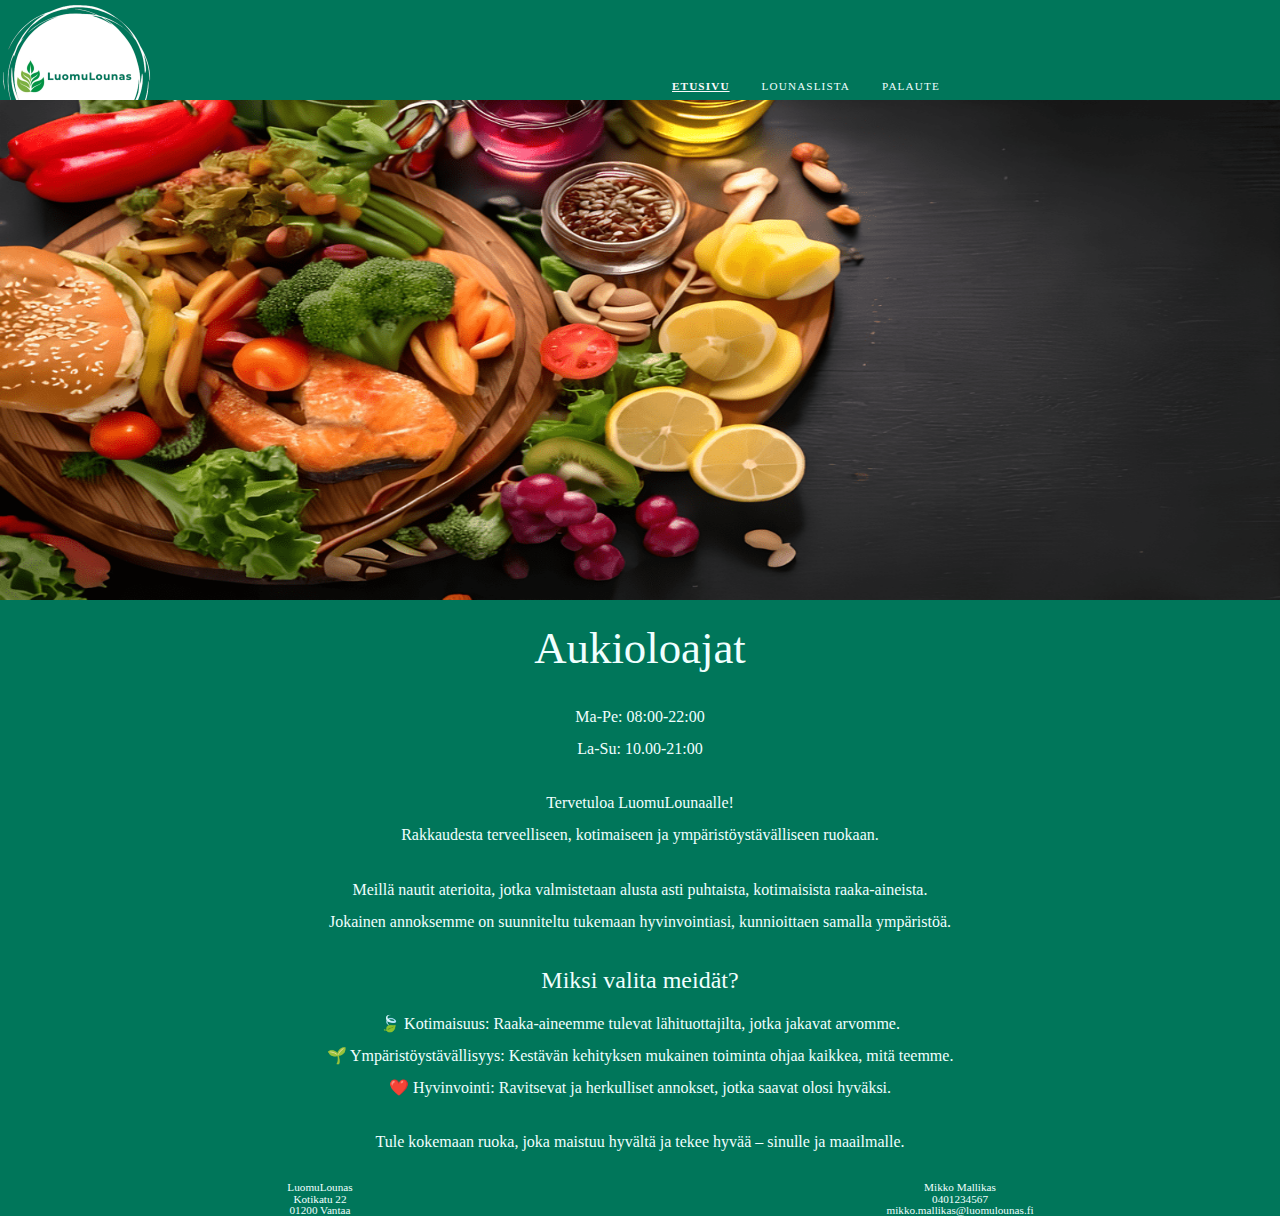
<file: index.html>
<!DOCTYPE html>
<html lang="fi">
<head>
<meta charset="UTF-8">
<meta name="viewport" content="width=device-width, initial-scale=1.0">
<title>LuomuLounas</title>
<link href="styles/reset.css" rel="stylesheet" type ="text/css">
<link href="styles/layout.css" rel="stylesheet" type="text/css">
</head>

<body>
<div class="page-container">

    <header> <!-- Sivuston yläosa, joka pysyy samanlaisena eri sivustoille siirryttäessä. -->

        <div id="logo"><img src="styles/images/logo_sml.png" alt="LuomuLounas logo"><h1>LuomuLounas</h1></div>
        <nav>
            <ul>
                <li><a href="#" class="active">etusivu</a></li>
                <li><a href="menu.html">lounaslista</a></li>
                <li><a href="contact.html">palaute</a></li>
            </ul>
        </nav>
    
    </header>

    <div class="banner"> <img src="styles/images/etusivukuva_desktop_300.png" alt="Annoskuva"></div> <!-- Sisältää sivustoilla esiintyvän suuren kuvakarusellin-->

    <main> <!-- Sivuston pääsisältö, muuttuu sivustolta toiselle siirryttäessä-->
        <h2>Aukioloajat</h2> 

        <div class="kappale"> <!-- Aukioloajat erillään muusta sisällöstä-->
        <p>Ma-Pe: 08:00-22:00 </p>
        <p>La-Su: 10.00-21:00 </p>
        </div>

        <div class="kappale">        
        <p>Tervetuloa LuomuLounaalle! </p>

        <p>Rakkaudesta terveelliseen, kotimaiseen ja ympäristöystävälliseen ruokaan.</p> 
        </div>
  
        <div class="kappale">
        <p>Meillä nautit aterioita, jotka valmistetaan alusta asti puhtaista, kotimaisista raaka-aineista. </p>
        <p>Jokainen annoksemme on suunniteltu tukemaan hyvinvointiasi, kunnioittaen samalla ympäristöä. </p>
        </div>
  
        <div class="kappale">
        <h3>Miksi valita meidät? </h3>

<p>🍃 Kotimaisuus: Raaka-aineemme tulevat lähituottajilta, jotka jakavat arvomme.</p> 

<p>🌱 Ympäristöystävällisyys: Kestävän kehityksen mukainen toiminta ohjaa kaikkea, mitä teemme.</p> 

<p>❤️ Hyvinvointi: Ravitsevat ja herkulliset annokset, jotka saavat olosi hyväksi.</p> 

        </div>

        <div class="kappale">
<p>Tule kokemaan ruoka, joka maistuu hyvältä ja tekee hyvää – sinulle ja maailmalle.</p> 
        </div>
</main>

   <footer> 
        <ul id="osoite">
            <li>LuomuLounas</li>
            <li>Kotikatu 22</li>
            <li>01200 Vantaa</li>
        </ul>

        <ul id="yhteystiedot">
            <li>Mikko Mallikas</li>
            <li>0401234567</li>
            <li>mikko.mallikas@luomulounas.fi</li>
        </ul>
    </footer> 
</div> <!-- Pagecontainerin loppu-->


</body>
</html>
</file>
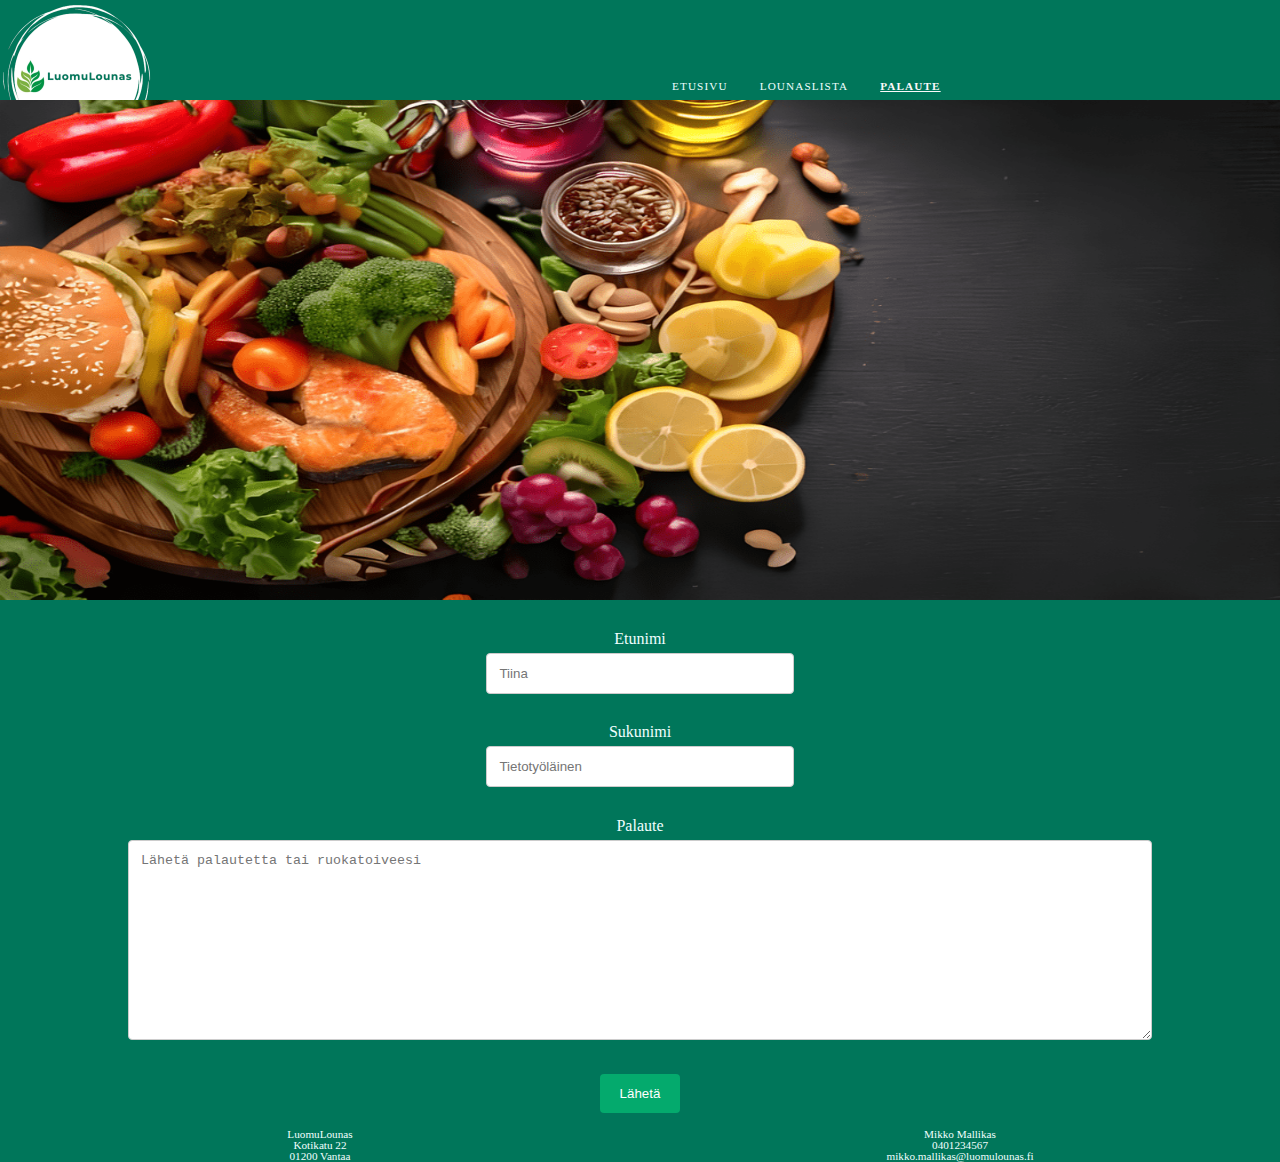
<file: contact.html>
<!DOCTYPE html>
<html lang="fi">
<head>
<meta charset="UTF-8">
<meta name="viewport" content="width=device-width, initial-scale=1.0">
<title>LuomuLounas</title>
<link href="styles/reset.css" rel="stylesheet" type ="text/css">
<link href="styles/layout.css" rel="stylesheet" type="text/css">
</head>

<body>

    <header> <!-- Sivuston yläosa, joka pysyy samanlaisena eri sivustoille siirryttäessä. -->

      <div id="logo"><img src="styles/images/logo_sml.png" alt="LuomuLounas logo"><h1>LuomuLounas</h1></div>
        <nav>
            <ul>
                <li><a href="index.html">etusivu</a></li>
                <li><a href="menu.html">lounaslista</a></li>
                <li><a href="#" class="active">palaute</a></li>
            </ul>
        </nav>
    
    </header>

    <div class="banner"> <img src="styles/images/etusivukuva_desktop_300.png" alt="Annoskuva"></div> <!-- Sisältää sivustoilla esiintyvän suuren kuvakarusellin-->

    <main> <!-- Sivuston pääsisältö, muuttuu sivustolta toiselle siirryttäessä-->
        <form action="#">
            <div class="kappale">
              
                <label for="enimi">Etunimi</label>
              
              <div class="kentta">
                <input type="text" id="enimi" name="etunimi" placeholder="Tiina">
              </div>
            </div>
            <div class="kappale">
             
                <label for="snimi">Sukunimi</label>
              </div>
              <div class="kentta">
                <input type="text" id="snimi" name="sukunimi" placeholder="Tietotyöläinen">
              </div>
            
            <div class="kappale">
              
                <label for="palaute">Palaute</label>
              </div>
              
              <div class="kentta">
                <textarea id="palaute" name="palaute" placeholder="Lähetä palautetta tai ruokatoiveesi" style="height:200px"></textarea>
              </div>
            
            <div class="kappale">
              <input type="submit" value="Lähetä">
            </div>
          </form>
    </main>

    <footer> <!-- Sivuston alaosa, pysyy muuttumattomana siirryttäessä sivustolta toiselle-->
        <ul id="osoite">
            <li>LuomuLounas</li>
            <li>Kotikatu 22</li>
            <li>01200 Vantaa</li>
        </ul>

        <ul id="yhteystiedot">
            <li>Mikko Mallikas</li>
            <li>0401234567</li>
            <li>mikko.mallikas@luomulounas.fi</li>
        </ul>
    </footer>



</body>
</html>
</file>
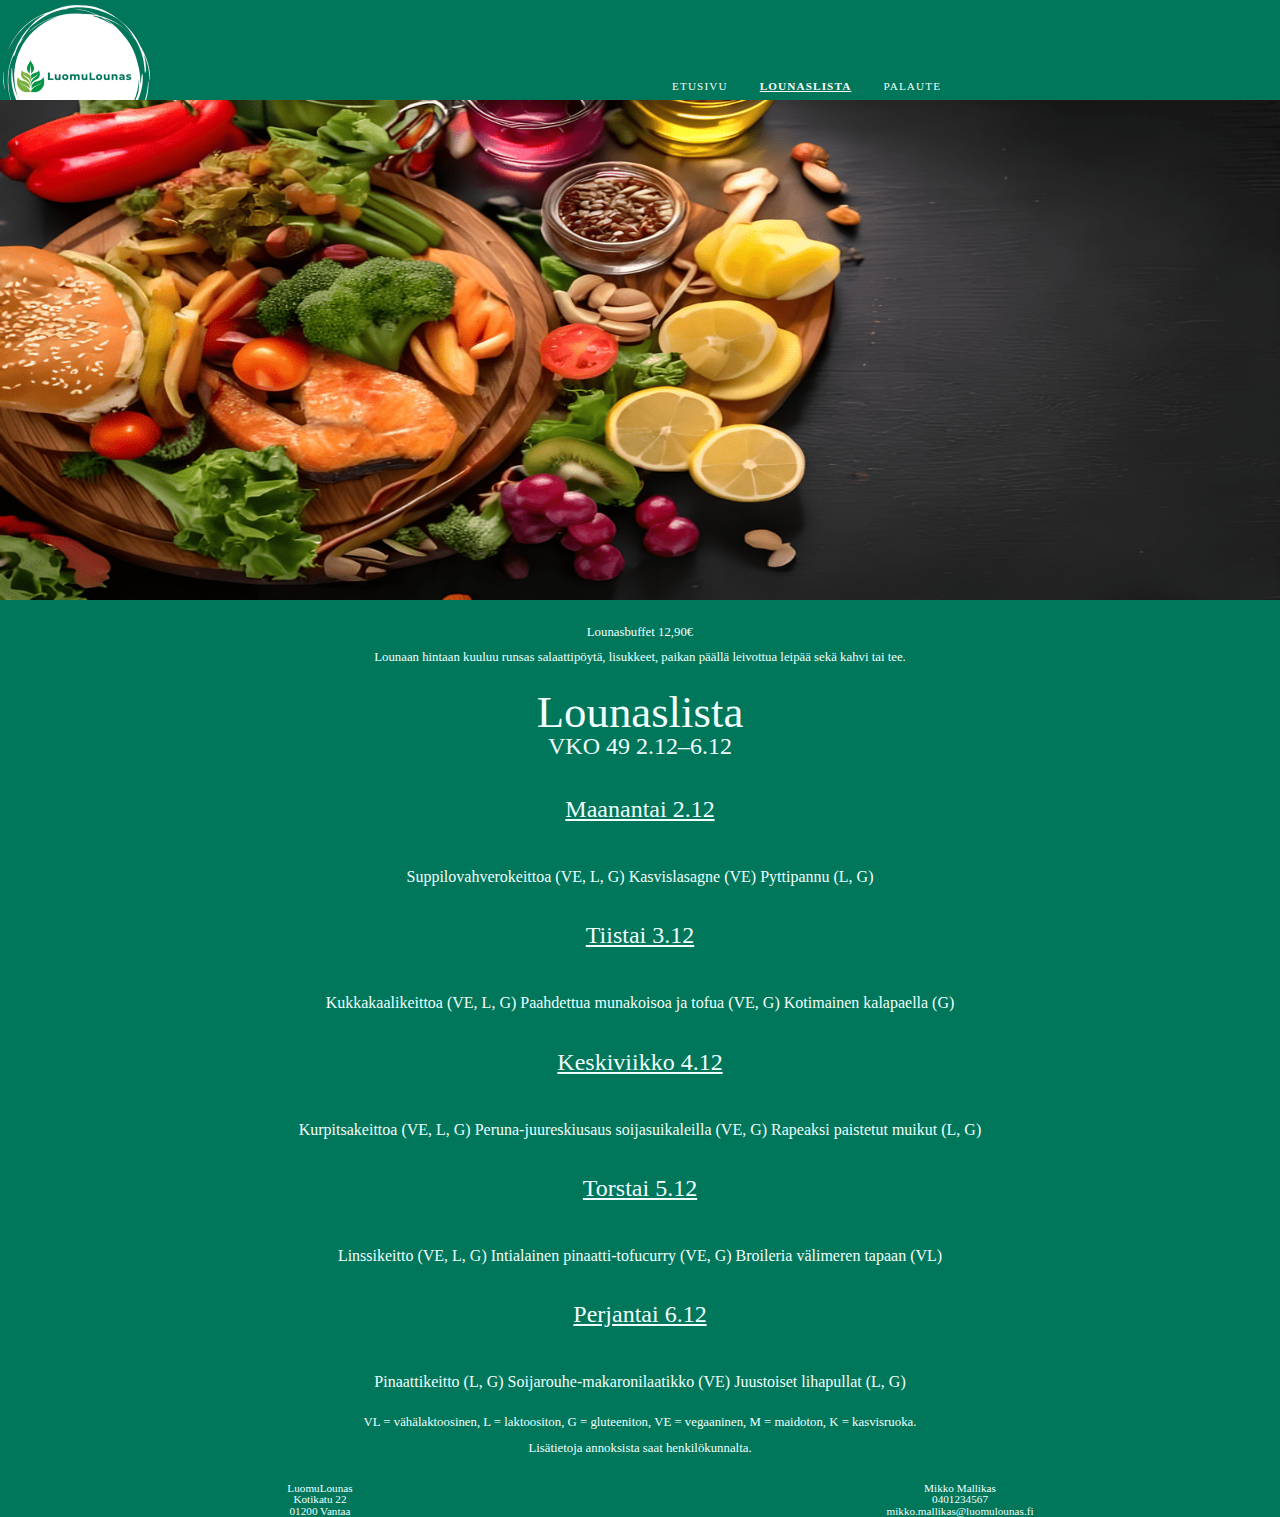
<file: menu.html>
<!DOCTYPE html>
<html lang="fi">
<head>
<meta charset="UTF-8">
<meta name="viewport" content="width=device-width, initial-scale=1.0">
<title>LuomuLounas</title>
<link href="styles/reset.css" rel="stylesheet" type ="text/css">
<link href="styles/layout.css" rel="stylesheet" type="text/css">
</head>

<body>

    <header> <!-- Sivuston yläosa, joka pysyy samanlaisena eri sivustoille siirryttäessä. -->

        <div id="logo"><img src="styles/images/logo_sml.png" alt="LuomuLounas logo"><h1>LuomuLounas</h1></div>
        <nav>
            <ul>
                <li><a href="index.html">etusivu</a></li>
                <li><a href="#" class="active">lounaslista</a></li>
                <li><a href="contact.html">palaute</a></li>
            </ul>
        </nav>
    
    </header>

    <div class="banner"> <img src="styles/images/etusivukuva_desktop_300.png" alt="Annoskuva"></div> <!-- Sisältää sivustoilla esiintyvän suuren kuvakarusellin-->

    <main> <!-- Sivuston pääsisältö, muuttuu sivustolta toiselle siirryttäessä-->
        
      <div class = "aside">
        <p>Lounasbuffet 12,90€ </p>

        <p>Lounaan hintaan kuuluu runsas salaattipöytä, lisukkeet, paikan päällä leivottua leipää sekä kahvi tai tee. </p>

    </div>
  
    <h2>Lounaslista</h2>
    <h3> VKO 49 2.12–6.12 </h3>
 
    <div class ="kappale">
        
            <p class="paiva">Maanantai 2.12</p> 
        <p>
            Suppilovahverokeittoa (VE, L, G) 

            Kasvislasagne (VE) 

            Pyttipannu (L, G) 
        </p>
    </div>

    <div class="kappale">
        

            <p class="paiva">Tiistai 3.12</p>
        <p class="ruoka">
            Kukkakaalikeittoa (VE, L, G) 

            Paahdettua munakoisoa ja tofua (VE, G) 

            Kotimainen kalapaella (G) 
        </p>
    </div>

    <div class = "kappale">
        

          <p class="paiva">Keskiviikko 4.12 </p>
        <p class="ruoka">
            Kurpitsakeittoa (VE, L, G) 

            Peruna-juureskiusaus soijasuikaleilla (VE, G) 

            Rapeaksi paistetut muikut (L, G) 
        </p>
    </div>
    
    <div class="kappale">
        
           <p class="paiva">Torstai 5.12</p>  
        <p class="ruoka">
            Linssikeitto (VE, L, G) 

            Intialainen pinaatti-tofucurry (VE, G) 

            Broileria välimeren tapaan (VL) 
        </p>
    </div>

    <div class="kappale">
        

            <p class ="paiva">Perjantai 6.12 </p>
        <p class="ruoka">
            Pinaattikeitto (L, G) 

            Soijarouhe-makaronilaatikko (VE) 

            Juustoiset lihapullat (L, G) 
        </p>
    </div>  
 
    <div class="aside">

    <p>VL = vähälaktoosinen, L = laktoositon, G = gluteeniton, VE = vegaaninen,  M = maidoton, K = kasvisruoka.  </p>

    <p>Lisätietoja annoksista saat henkilökunnalta. </p>

    </div> <!-- aside divin loppu -->

        </main>

        <footer> <!-- Sivuston alaosa, pysyy muuttumattomana siirryttäessä sivustolta toiselle-->
            <ul id="osoite">
                <li>LuomuLounas</li>
                <li>Kotikatu 22</li>
                <li>01200 Vantaa</li>
            </ul>

            <ul id="yhteystiedot">
                <li>Mikko Mallikas</li>
                <li>0401234567</li>
                <li>mikko.mallikas@luomulounas.fi</li>
            </ul>
        </footer>



</body>
</html>
</file>
<file: styles/layout.css>
/** Mobile  360×800   **/
/** Tablet 768×1024 **/
/** Desktop 1920×1080  **/

html {
    max-width:100%
}

body {


    max-width:100%;
    min-height:100vh;
    display:flex;
    flex-direction: column;

    background-color: #00765a;
    color:azure;

    font-family: "Montserrat", serif;
    
    font-style: normal;
    font-size:14px;

}

header {
    width:100%
}

#logo {
    float:left;
    width:155px;
    height:100px;
    margin:0 0 0 0;
    
 
}

#logo h1{
   visibility: hidden;

}

#logo img {
    height:auto;
    
}
nav {
    width:50%;
    
    float:right;
    margin:15% 0 0 0;
}
nav li {
    
    float:left;
    margin:0 0 0 5%;
    font-size:0.7em;
}


nav li a {
text-transform:uppercase;
text-decoration:none;
color:azure;
font-size:0.7em;
letter-spacing:0.1em;
}

nav li a.active {
text-decoration:underline;
font-weight: bold;
color:#fcfafa;
}

.banner {
display:block;
clear:both;    
float:left;
width:100%;
height:200px;
}
.banner img {
    width:100%;
    height:100%;
}

main {
    width:100%;
    
    clear:both;
    float:left;

    margin-bottom:1em;
}

main h2 {
    margin-top:2%;
    text-align:center;
    font-size:2.8em;

}

main h3 {
    text-align:center;
    font-size:1.5em;
    margin-bottom:1em;
}

.kappale {
    margin-top:3%
}

.paiva {
    font-size:1.5em;
    text-decoration: underline;
    
}

main p {
    text-align:center;
    width:80%;
    margin: 0 10% 1em 10%;
    
}

.ruoka {
    font-size:1em;
}

.aside {
    margin-top:2em;
    font-size:0.8em;
}

footer {
    width:100%;
    margin-top:auto;
    
    font-size:0.7em;
    text-align:center;
}

#osoite {
    width:50%;
    
    float:left;
}
#yhteystiedot {
    width:50%;
    
    float:right;
}
.active {
    
}

/* Palautelomakkeen tyylittely */

form {
    width:80%;
    margin: 0 10% 0 10%;
    text-align:center;
}

input[type=text], select, textarea{
    width: 100%;
    padding: 12px;
    border: 1px solid #ccc;
    border-radius: 4px;
    box-sizing: border-box;
    resize: vertical;
  }
  
  /* lähetyspainikkeen tyylittely */
  input[type=submit] {
    background-color: #04AA6D;
    color: white;
    padding: 12px 20px;
    border: none;
    border-radius: 4px;
    cursor: pointer;
    
  }
  
  /* lomakkeen wrapperin tyylittely */
  .container {
    border-radius: 5px;
    background-color: #f2f2f2;
    padding: 20px;
  }
  
  .kentta {
   
    margin-top: 6px;
  }

/* lomake loppuu */


/* Stylings for small laptop/tablet  view */ 

@media (min-width: 610px) {

body {
    font-size: 16px;
}
    
.banner {
    height:500px;
}

nav {
    margin: 6% 0 0 0;
}
nav li {
    font-size:1em;
}

nav li a:hover {
    color:#000;
}

.paiva {
    padding-bottom:1em;
}

#enimi, #snimi {
    width:30%;
  }

} /* End of laptop/tablet view */

/* Stylings for desktop view */

@media (min-width: 1300px) {
    nav {
        margin: 3% 0 0 0;
    }
    .banner {
        height:600px;
    }

    form {
        width:40%;
        margin: 0 30% 0 30%;
        text-align:center;
        
    }


}
</file>
